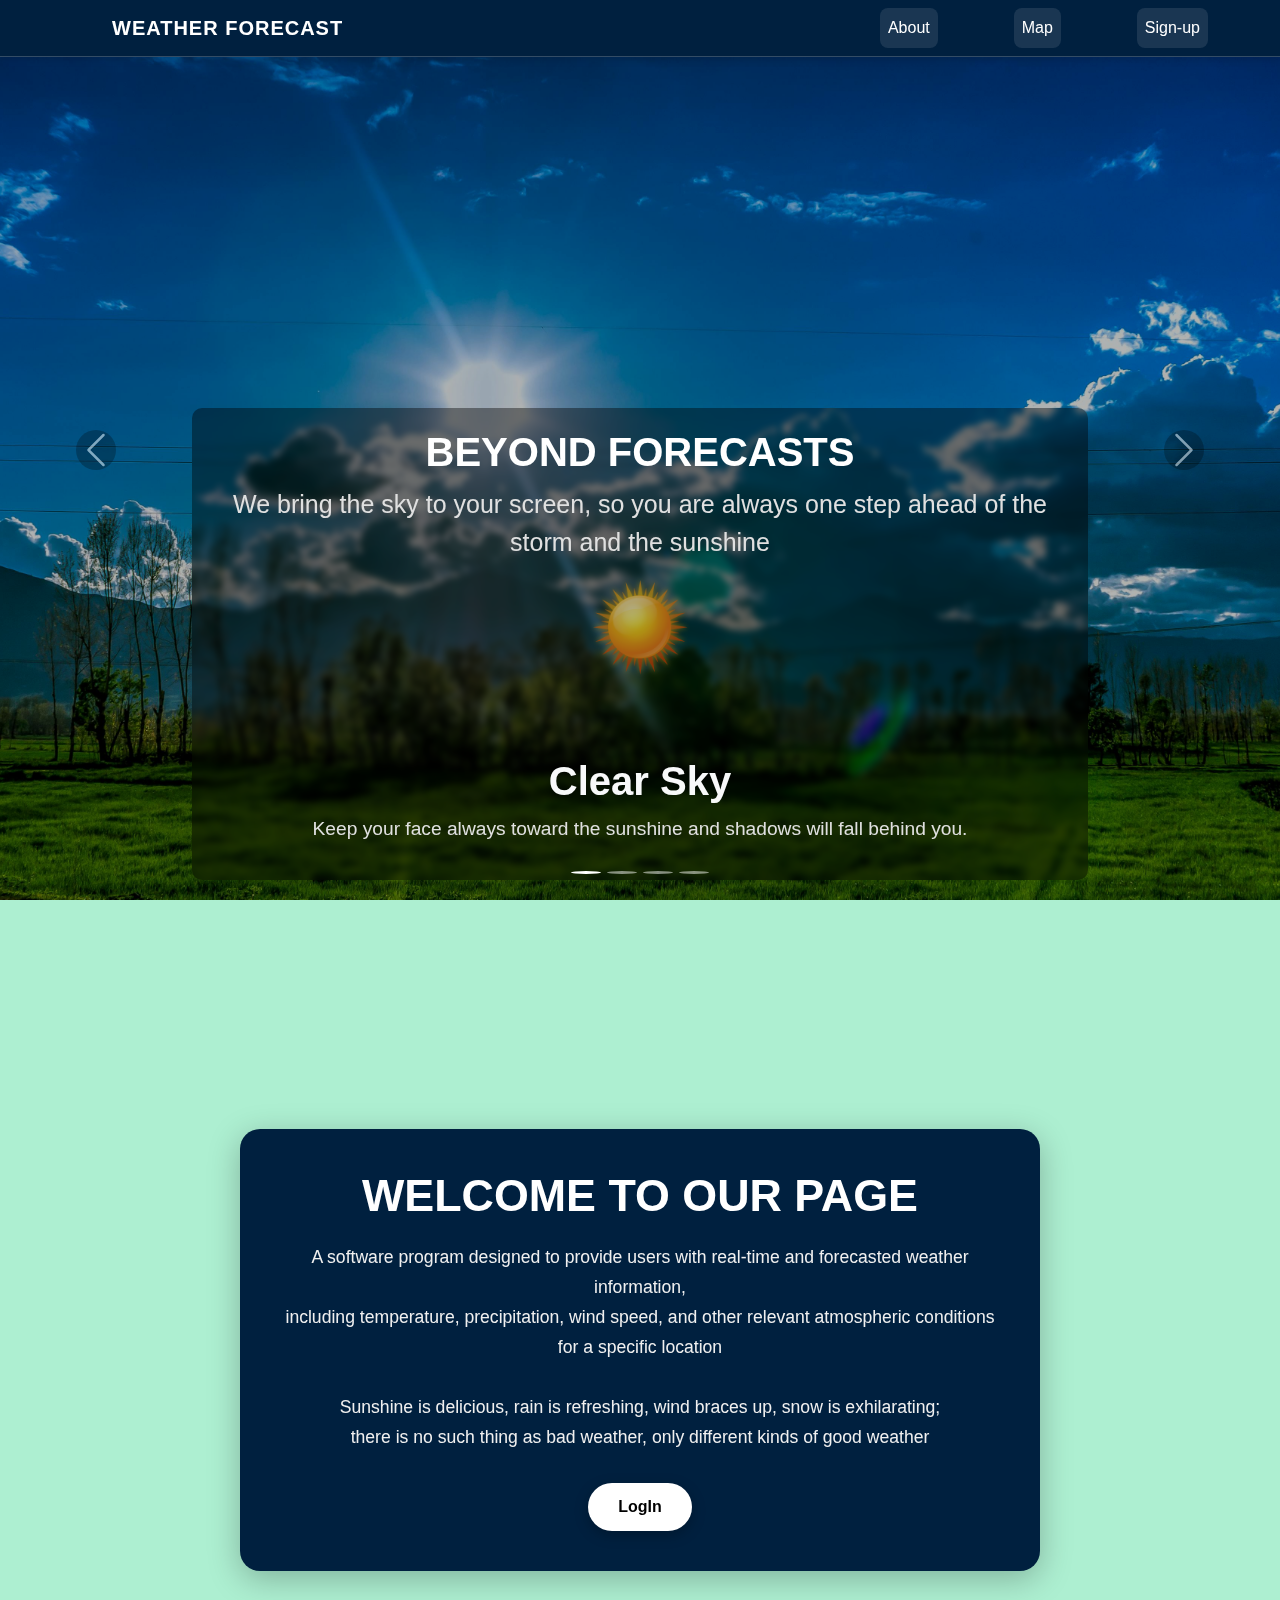
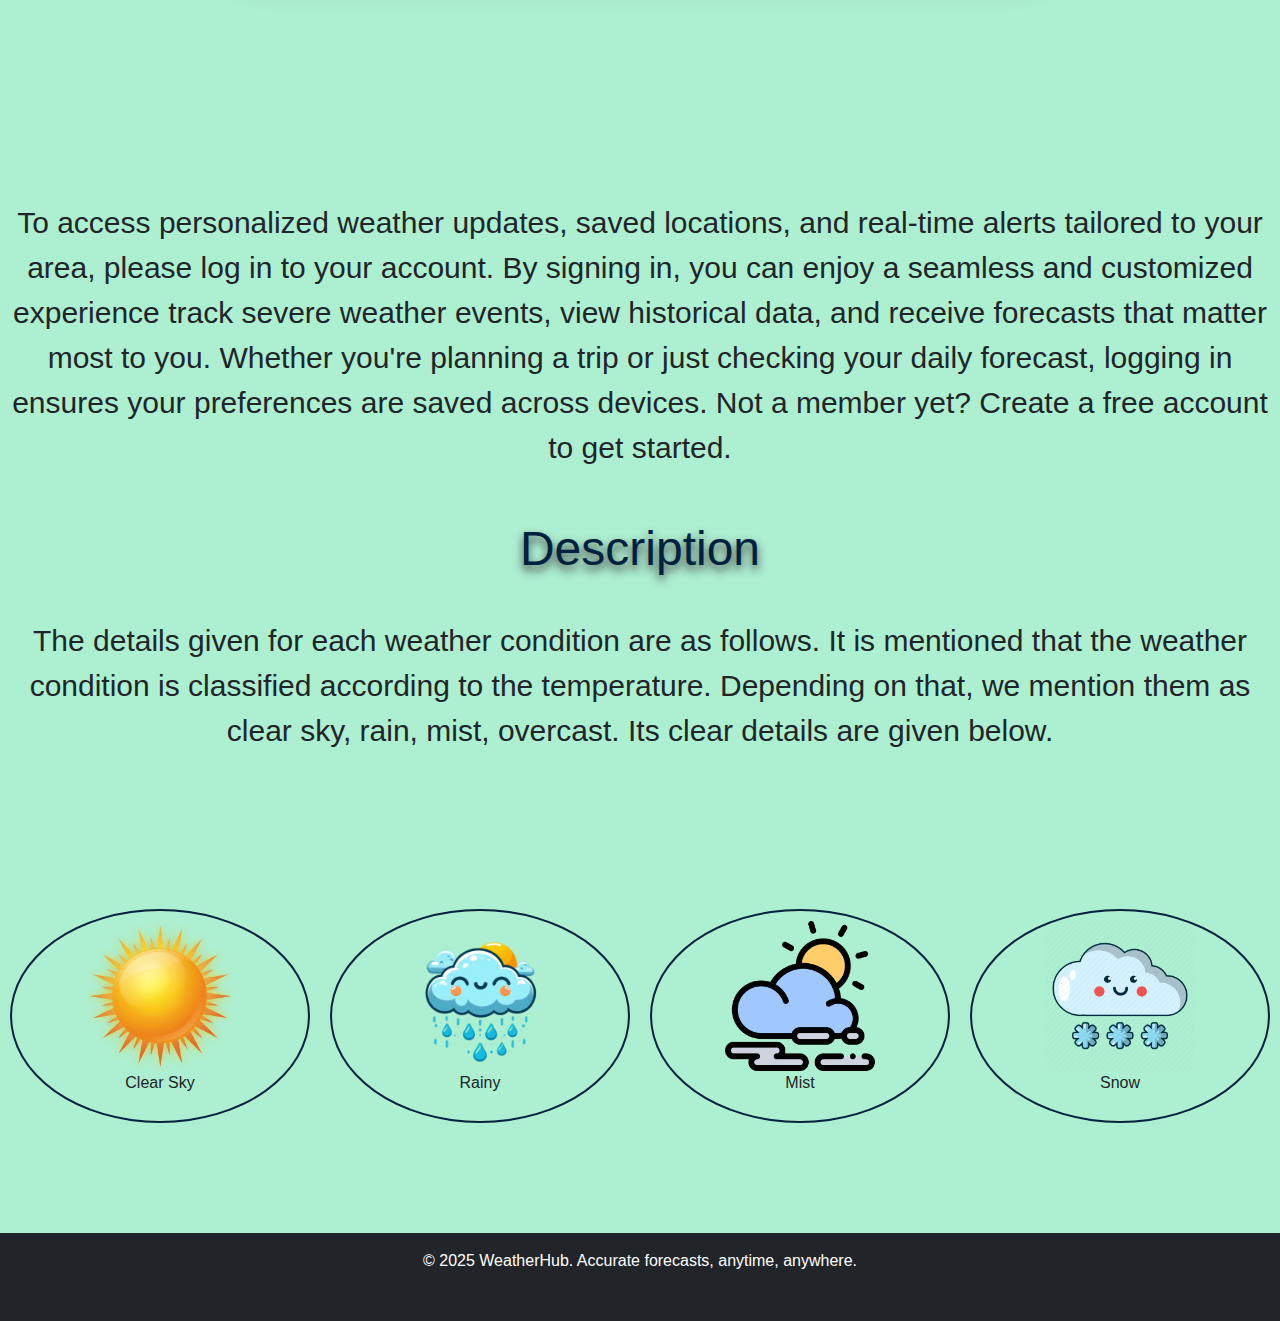
<file: index.html>
<!DOCTYPE html>
<html lang="en">
<head>
    <meta charset="UTF-8">
    <meta name="viewport" content="width=device-width, initial-scale=1.0">
    <title>Document</title>
    <link rel="stylesheet" href="empty.css">
    <link rel="stylesheet" href="https://cdn.jsdelivr.net/npm/bootstrap@5.3.5/dist/css/bootstrap.min.css">
</head>
<body>
    <nav class="navbar navbar-dark navbar-expand-lg fixed-top" style="background: #00203fff; border-bottom: 1px solid rgba(255, 255, 255, 0.2);">
        <div class="container-fluid">
            <a class="navbar-brand" href="#">
                WEATHER FORECAST
            </a>
            <button class="navbar-toggler" type="button" data-bs-toggle="collapse" data-bs-target="#navbarNav" aria-controls="navbarNav" aria-expanded="false" aria-label="Toggle navigation">
                <span class="navbar-toggler-icon"></span>
            </button>
            <div class="collapse navbar-collapse" id="navbarNav">
                <ul class="navbar-nav ms-auto">
                    <li class="nav-item"><a class="nav-link active" aria-current="page" href="websiteabout1.html">About</a></li>
                    <li class="nav-item"><a class="nav-link active" aria-current="page" href="websitemap.html">Map</a></li>
                    <li class="nav-item"><a class="nav-link active" aria-current="page" href="websitelogin.html">Sign-up</a></li> 
                </ul>
            </div>
        </div>
    </nav>


    <div id="carouselExampleCaptions" class="carousel slide">
        <div class="carousel-indicators">
          <button type="button" data-bs-target="#carouselExampleCaptions" data-bs-slide-to="0" class="active" aria-current="true" aria-label="Slide 1"></button>
          <button type="button" data-bs-target="#carouselExampleCaptions" data-bs-slide-to="1" aria-label="Slide 2"></button>
          <button type="button" data-bs-target="#carouselExampleCaptions" data-bs-slide-to="2" aria-label="Slide 3"></button>
          <button type="button" data-bs-target="#carouselExampleCaptions" data-bs-slide-to="3" aria-label="Slide 4"></button>
        </div>
        <div class="carousel-inner">
          <div class="carousel-item active">
            <img src="weather-1.jpg" class="d-block w-100" alt="...">
            <div class="carousel-caption d-none d-md-block">
              <div class="quote">
                <h4>BEYOND FORECASTS</h4>
                <p>We bring the sky to your screen, so you are always one step ahead of the storm and the sunshine</p>
              </div>
              <img src="sunny-icon-0.png" alt="" style="width: 100px; height: 100px; margin-bottom: 80px; ">
              <h5>Clear Sky</h5>
              <p>Keep your face always toward the sunshine and shadows will fall behind you.</p>
            </div>
          </div>
          <div class="carousel-item">
            <img src="weather-3.webp" class="d-block w-100" alt="...">
            <div class="carousel-caption d-none d-md-block">
              <div class="quote">
                <h4>BEYOND FORECASTS</h4>
                <p>We bring the sky to your screen, so you are always one step ahead of the storm and the sunshine</p>
              </div>
              <img src="smily-2.png" alt="" style="width: 100px; height: 100px; margin-bottom: 80px; ">
              <h5>Rainy Climate</h5>
              <p>There's something magical about raindrops falling gently on the windowpane</p>
            </div>
          </div>
          <div class="carousel-item">
            <img src="slide3-mist.jpeg" class="d-block w-100" alt="...">
            <div class="carousel-caption d-none d-md-block">
              <div class="quote">
                <h4>BEYOND FORECASTS</h4>
                <p>We bring the sky to your screen, so you are always one step ahead of the storm and the sunshine</p>
              </div>
              <img src="haze.png" alt="" style="width: 100px; height: 100px; margin-bottom: 80px; ">
              <h5>Mist</h5>
              <p>how well you see in a foggy weather determines how better you are than others.</p>
            </div>
          </div>
          <div class="carousel-item">
            <img src="slide4-snow.jpeg" class="d-block w-100" alt="...">
            <div class="carousel-caption d-none d-md-block">
              <div class="quote">
                <h4>BEYOND FORECASTS</h4>
                <p>We bring the sky to your screen, so you are always one step ahead of the storm and the sunshine</p>
              </div>
              <img src="smilysnow.webp" alt="" style="width: 100px; height: 100px; margin-bottom: 80px; ">
              <h5>Snow</h5>
              <p>Hot cocoa and a sweater, make everything better.</p>
            </div>
          </div>
        </div>
        <button class="carousel-control-prev" type="button" data-bs-target="#carouselExampleCaptions" data-bs-slide="prev">
          <span class="carousel-control-prev-icon" aria-hidden="true"></span>
          <span class="visually-hidden">Previous</span>
        </button>
        <button class="carousel-control-next" type="button" data-bs-target="#carouselExampleCaptions" data-bs-slide="next">
          <span class="carousel-control-next-icon" aria-hidden="true"></span>
          <span class="visually-hidden">Next</span>
        </button>
    </div>
    
    
    <section class="grid2">
        <div class="content-box">
            <div class="content2">
                <h1>WELCOME TO OUR PAGE</h1>
                <p>A software program designed to provide users with real-time and forecasted weather information,<br> including temperature, precipitation, wind speed, and other relevant atmospheric conditions for a specific location<br><br>Sunshine is delicious, rain is refreshing, wind braces up, snow is exhilarating;<br> there is no such thing as bad weather, only different kinds of good weather</p>
                <div class="btn2">
                    <a href="websitelogin.html">LogIn</a>
                </div>
            </div>
        </div>
    </section>


    <section class="hideshow">
      <div class="extra">
        <p>To access personalized weather updates, saved locations, and real-time alerts tailored to your area, please log in to your account. By signing in, you can enjoy a seamless and customized experience track severe weather events, view historical data, and receive forecasts that matter most to you. Whether you're planning a trip or just checking your daily forecast, logging in ensures your preferences are saved across devices. Not a member yet? Create a free account to get started.
        </p>
      </div>
        <div class="header">
            <h4>Description</h4>
            <p>The details given for each weather condition are as follows. It is mentioned that the weather condition is classified according to the temperature. Depending on that, we mention them as clear sky, rain, mist, overcast. Its clear details are given below.</p>
        </div>
        <div class="image-row">
            <div class="image-container" onclick="showContent(1)">
              <img src="sunny-icon-0.png" alt="Clear Sky">
              <p>Clear Sky</p>
            </div>
            <div class="image-container" onclick="showContent(2)">
              <img src="smily-2.png" alt="Rainy">
              <p>Rainy</p>
            </div>
            <div class="image-container" onclick="showContent(3)">
              <img src="haze.png" alt="Mist">
              <p>Mist</p>
            </div>
            <div class="image-container" onclick="showContent(4)">
              <img src="smilysnow.webp" alt="Snow">
              <p>Snow</p>
            </div>
          </div>
        
          <div id="content1" class="content"><p>There isn't a specific temperature at which the sky is considered clear. Clear skies are defined by the lack of cloud cover, not by a specific temperature. A clear sky typically has less than 30% cloud cover, or none at all, according to Architectural Lighting Design Software. While temperature can influence cloud formation, it's not the sole factor determining whether a sky is clear. <br>
            <h5>Cloud Cover:</h5><p>Clear skies are defined by the amount of cloud cover, with clear skies having minimal or no clouds.</p> 
            <h5>Temperature and Cloud Formation:</h5><p>Temperature plays a role in cloud formation, but it's not the only factor. Humidity, atmospheric pressure, and the presence of condensation nuclei also contribute to cloud development.</p>
            <h5>Clear Skies and Cooling:</h5><br><p>Clear skies can lead to radiational cooling, where heat escapes the Earth's atmosphere, potentially causing lower temperatures. However, this cooling effect is a consequence of the lack of cloud cover, not the defining characteristic of a clear sky.</p> 
         </p></div>
          <div id="content2" class="content"><p>Rain falls when the temperature is above freezing (32°F or 0°C). The specific temperature at which rain starts is not fixed, but rather depends on the altitude and other factors affecting the formation and fall of precipitation.
            <h5>Freezing Point as the Threshold:</h5><p>Water freezes at 0°C (32°F), and rain is liquid water. Therefore, if the temperature at any altitude along the path of falling precipitation is below freezing, it will not fall as rain.</p>
            <h5>Layered Atmosphere:</h5><p>The atmosphere is layered, and the temperature at different altitudes can vary significantly. If a layer of warm air above the ground is present, snow falling through it can melt and become rain before it reaches the ground.</p>
            <h5>Influence of Altitude:</h5><p>The temperature at different altitudes plays a crucial role in determining the type of precipitation. If temperatures are above freezing in the upper atmosphere but below freezing at the surface, freezing rain or sleet can occur.</p> 
         </p></div>
          <div id="content3" class="content"><p>Mist is generally considered to form when the visibility is reduced to between 1 and 2 kilometers (approximately 1,000 and 2,000 meters) due to tiny water droplets suspended in the air. This happens when the difference between air temperature and dew point is 3°F (1.7°C) or less.
            <h5>Visibility:</h5><p>Mist reduces visibility compared to clear air, but not as much as fog. Fog reduces visibility to less than 1 kilometer, while mist visibility is between 1 and 2 kilometers.</p>
            <h5>Relative Humidity:</h5><p>Mist forms when the relative humidity is high, generally greater than 70%, according to Ambient Weather.</p> 
            <h5>Temperature:</h5><p>Mist forms when the difference between air temperature and dew point is small, as noted by the National Oceanic and Atmospheric Administration (.gov). When the air temperature and dew point are close, there's a high level of moisture in the air, leading to the formation of tiny water droplets that create the mist.</p> 
          </p></div>
          <div id="content4" class="content"><p>Snow begins its journey high in the atmosphere where temperatures are extremely cold. It forms when water vapor undergoes deposition—a process where it changes directly from a gas to a solid—resulting in the creation of ice crystals. These ice crystals grow by sticking together to form snowflakes. Each snowflake is unique in shape and structure, influenced by humidity and temperature conditions within the clouds.
            <h5>Temperature Profile and Snow Survival:</h5><p>The ability of snow to reach the ground depends heavily on the vertical temperature profile of the atmosphere, If the entire air column from the cloud base to the surface remains at or below 32°F (0°C), the snowflakes will fall to the ground intact.However, if there is a warm layer (above freezing) somewhere in the middle, the snow may partially or fully melt, turning into rain, sleet, or freezing rain, depending on the exact temperature layers. </p>
            <h5>Melting and Precipitation Types</h5><p>Occurs if snowflakes melt completely in a warm layer before hitting the surface. If snow melts in a shallow warm layer and then refreezes before reaching the ground. If snow melts into rain in a warm layer and remains liquid until it hits a freezing surface, instantly forming a glaze of ice.</p>
            <h5>Factors Influencing Snowfall:</h5><p>Humidity: More moisture in the air leads to more snow production, as water vapor is essential for snowflake formation.Wind: Strong winds can transport snow, causing drifts or reducing visibility during a snowstorm (blizzard conditions).Altitude: Higher elevations are more likely to experience snow due to naturally colder temperatures.</p>
            <h5>Snow vs Other Wintry Precipitation:</h5><p>Snow is pure frozen precipitation with a crystalline structure.Sleet and freezing rain are mixtures or transformations due to temperature variations in the atmospheric column.The exact sequence of temperature layers determines the final form of precipitation at ground level.Snow typically forms in nimbostratus or cumulonimbus clouds, where strong updrafts and ample moisture are present. These clouds provide the necessary conditions for ice crystal formation and growth.</p>
          </p></div>
    </section>

    <footer class="bg-dark text-white text-center py-3">
      <div class="mercy">
        <p>&copy; 2025 WeatherHub. Accurate forecasts, anytime, anywhere.</p>
      </div>
    </footer>










    <script>
      let currentActive = null;
    
      function showContent(index) {
        for (let i = 1; i <= 4; i++) {
          const content = document.getElementById('content' + i);
    
          if (i === index) {
            if (currentActive === index) {
              // Slide up
              content.style.maxHeight = null;
              content.style.paddingTop = "0px";
              content.style.paddingBottom = "0px";
              currentActive = null;
            } else {
              // Slide down
              content.style.maxHeight = content.scrollHeight + "px";
              content.style.paddingTop = "10px";
              content.style.paddingBottom = "10px";
              currentActive = index;
            }
          } else {
            // Collapse other contents
            const otherContent = document.getElementById('content' + i);
            otherContent.style.maxHeight = null;
            otherContent.style.paddingTop = "0px";
            otherContent.style.paddingBottom = "0px";
          }
        }
      }
    
      function toggleMenu() {
        const dropdownContent = document.getElementById('dropdownContent');
        if (dropdownContent.style.display === 'block') {
          dropdownContent.style.display = 'none';
        } else {
          dropdownContent.style.display = 'block';
        }
      }
    </script>
     

    <script src="https://cdn.jsdelivr.net/npm/bootstrap@5.3.3/dist/js/bootstrap.bundle.min.js"></script>
</body>
</html>
</file>
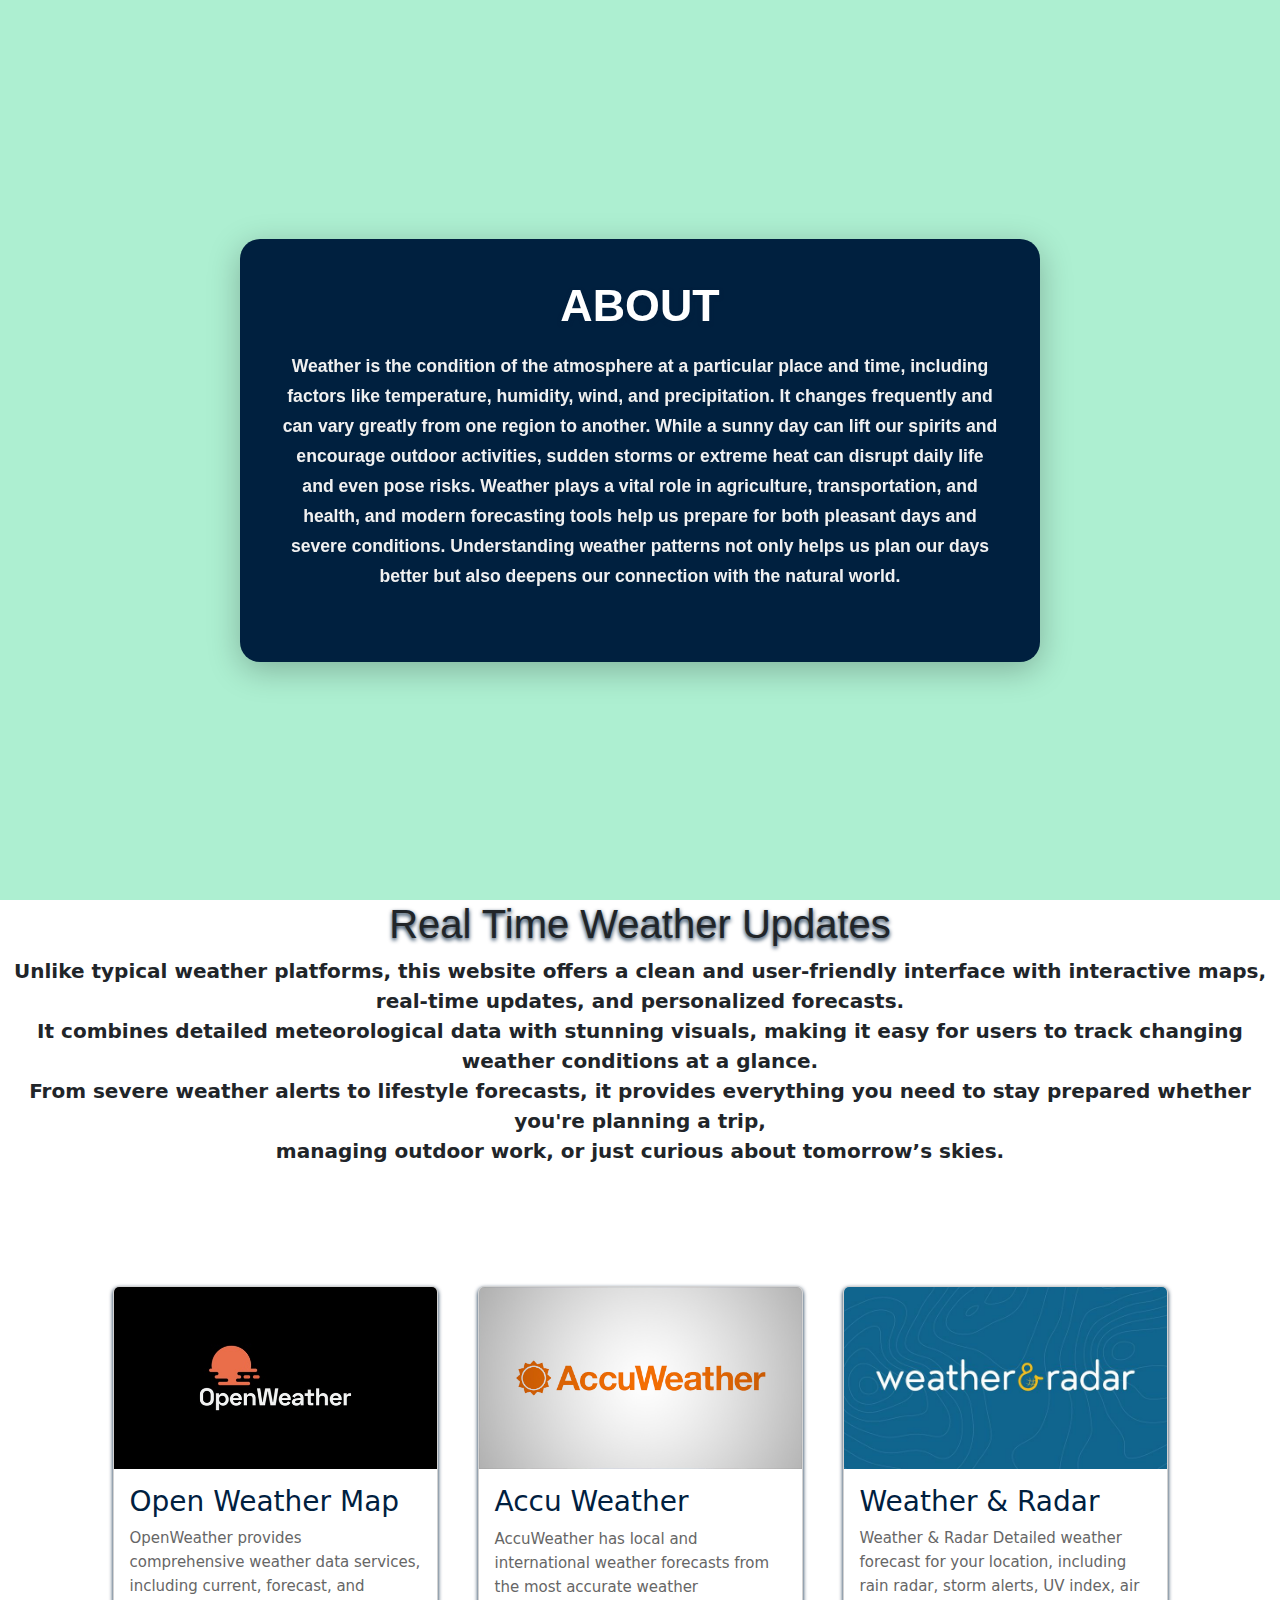
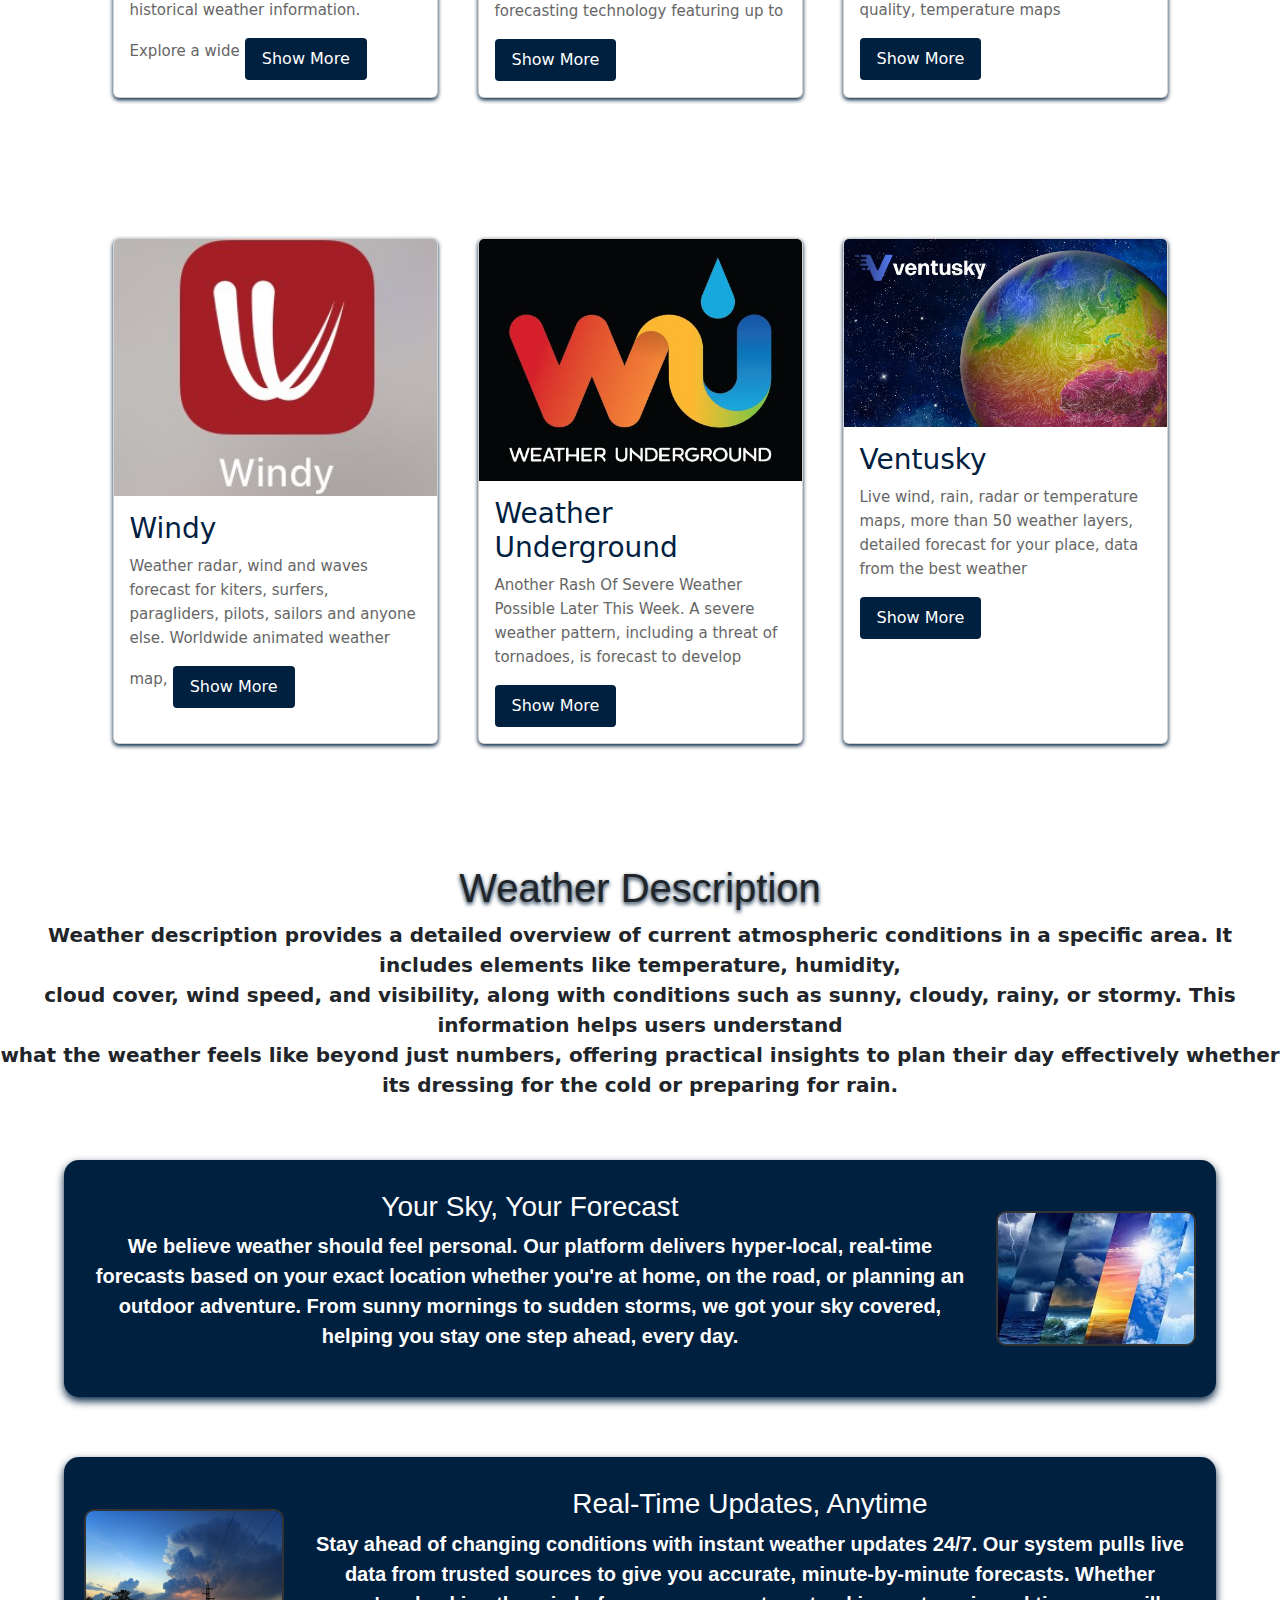
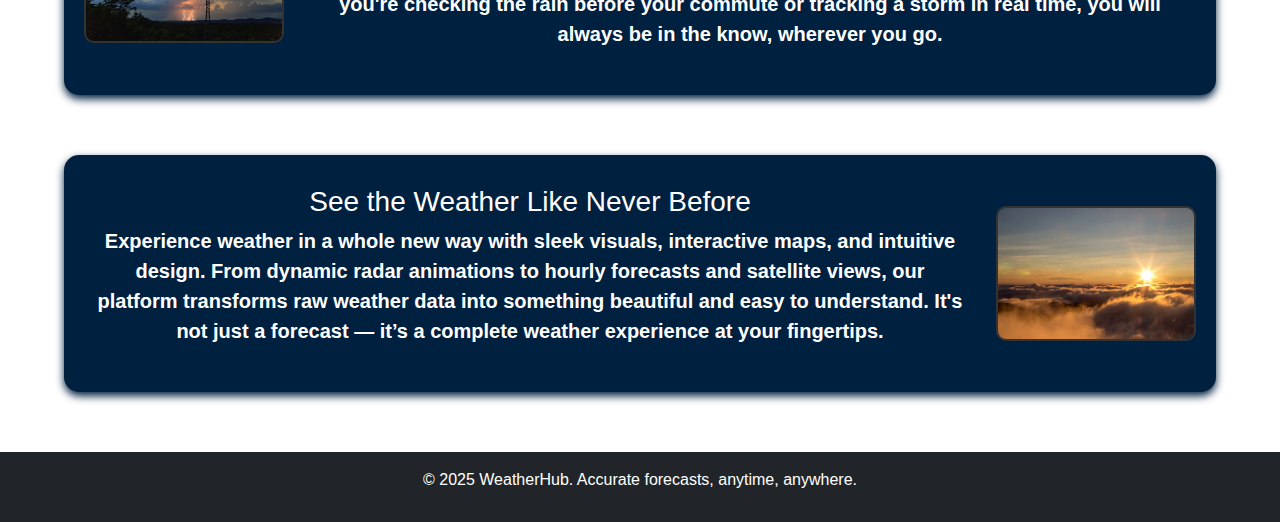
<file: websiteabout1.html>
<!DOCTYPE html>
<html lang="en">
<head>
    <meta charset="UTF-8">
    <meta name="viewport" content="width=device-width, initial-scale=1.0">
    <title>Document</title>
    <link rel="stylesheet" href="websiteabout1.css">
    <link rel="stylesheet" href="https://cdn.jsdelivr.net/npm/bootstrap@5.3.5/dist/css/bootstrap.min.css">
</head>
<body>
    <section class="grid2">
        <div class="content-box">
            <div class="content2">
                <h1>ABOUT</h1>
                <p>Weather is the condition of the atmosphere at a particular place and time, including factors like temperature, humidity, wind, and precipitation. It changes frequently and can vary greatly from one region to another. While a sunny day can lift our spirits and encourage outdoor activities, sudden storms or extreme heat can disrupt daily life and even pose risks. Weather plays a vital role in agriculture, transportation, and health, and modern forecasting tools help us prepare for both pleasant days and severe conditions. Understanding weather patterns not only helps us plan our days better but also deepens our connection with the natural world.</p>
            </div>
        </div>
    </section>


    <section>
        <h1>Real Time Weather Updates</h1>
        <p>Unlike typical weather platforms, this website offers a clean and user-friendly interface with interactive maps, real-time updates, and personalized forecasts. <br> It combines detailed meteorological data with stunning visuals, making it easy for users to track changing weather conditions at a glance. <br> From severe weather alerts to lifestyle forecasts, it provides everything you need to stay prepared whether you're planning a trip, <br> managing outdoor work, or just curious about tomorrow’s skies.</p>
        <div class="card-container">
            <div class="card">
                <img src="openweathermap.jpg" alt="">
                <div class="card-content">
                    <h3>Open Weather Map</h3>
                    <p1>OpenWeather provides comprehensive weather data services, including current, forecast, and historical weather information. Explore a wide</p1>
                    <a href="https://openweathermap.org/city/2643743" class="btn">Show More</a>
                </div>
            </div>
            <div class="card">
                <img src="accuweather-logo.jpg" alt="">
                <div class="card-content">
                    <h3>Accu Weather</h3>
                    <p1>AccuWeather has local and international weather forecasts from the most accurate weather forecasting technology featuring up to</p1>
                    <a href="https://www.accuweather.com/en/in/india-weather" class="btn">Show More</a>
                </div>
            </div>
            <div class="card">
                <img src="weather&radar.jpg" alt="">
                <div class="card-content">
                    <h3>Weather & Radar</h3>
                    <p1>Weather & Radar Detailed weather forecast for your location, including rain radar, storm alerts, UV index, air quality, temperature maps</p1>
                    <a href="https://www.weatherandradar.in/" class="btn">Show More</a>
                </div>
            </div>
        </div>
    </section>

    <section>
        <div class="card-container">
            <div class="card">
                <img src="Windy-2.jpg" alt="">
                <div class="card-content">
                    <h3>Windy</h3>
                    <p1>Weather radar, wind and waves forecast for kiters, surfers, paragliders, pilots, sailors and anyone else. Worldwide animated weather map,</p1>
                    <a href="https://www.windy.com/" class="btn">Show More</a>
                </div>
            </div>
            <div class="card">
                <img src="Weather-Underground-Logo.jpg" alt="">
                <div class="card-content">
                    <h3>Weather Underground</h3>
                    <p1>Another Rash Of Severe Weather Possible Later This Week. A severe weather pattern, including a threat of tornadoes, is forecast to develop</p1>
                    <a href="https://www.wunderground.com/" class="btn">Show More</a>
                </div>
            </div>
            <div class="card">
                <img src="ventusky-share.jpg" alt="">
                <div class="card-content">
                    <h3>Ventusky</h3>
                    <p1>Live wind, rain, radar or temperature maps, more than 50 weather layers, detailed forecast for your place, data from the best weather</p1>
                    <a href="https://www.ventusky.com/" class="btn">Show More</a>
                </div>
            </div>
        </div>
    </section>

    <section class="grace">
        <h1>Weather Description</h1>
        <p>Weather description provides a detailed overview of current atmospheric conditions in a specific area. It includes elements like temperature, humidity, <br> cloud cover, wind speed, and visibility, along with conditions such as sunny, cloudy, rainy, or stormy. This information helps users understand <br> what the weather feels like beyond just numbers, offering practical insights to plan their day effectively whether its dressing for the cold or preparing for rain.</p>
        <div class="parts">
            <div class="text">
              <h3>Your Sky, Your Forecast</h3>
              <p>
                We believe weather should feel personal. Our platform delivers hyper-local, real-time forecasts based on your exact location whether you're at home, on the road, or planning an outdoor adventure. From sunny mornings to sudden storms, we got your sky covered, helping you stay one step ahead, every day.
              </p>
            </div>
            <div class="image">
              <img src="yoursky.jpg" alt="Rabbit">
            </div>
        </div>
        <div class="parttss">
            <div class="image-1">
                <img src="part-1.jpg" alt="">
            </div>
            <div class="text-1">
                <h3>Real-Time Updates, Anytime</h3>
                <p>Stay ahead of changing conditions with instant weather updates 24/7. Our system pulls live data from trusted sources to give you accurate, minute-by-minute forecasts. Whether you're checking the rain before your commute or tracking a storm in real time, you will always be in the know, wherever you go.</p>
            </div>
        </div>
        <div class="parts">
            <div class="text">
              <h3>See the Weather Like Never Before</h3>
              <p>
                Experience weather in a whole new way with sleek visuals, interactive maps, and intuitive design. From dynamic radar animations to hourly forecasts and satellite views, our platform transforms raw weather data into something beautiful and easy to understand. It's not just a forecast — it’s a complete weather experience at your fingertips.
              </p>
            </div>
            <div class="image">
              <img src="part-2.webp" alt="Rabbit">
            </div>
        </div>

        <footer class="bg-dark text-white text-center py-3">
            <div class="mercy">
              <p>&copy; 2025 WeatherHub. Accurate forecasts, anytime, anywhere.</p>
            </div>
        </footer>
            
    </section>

</body>
</html>
</file>
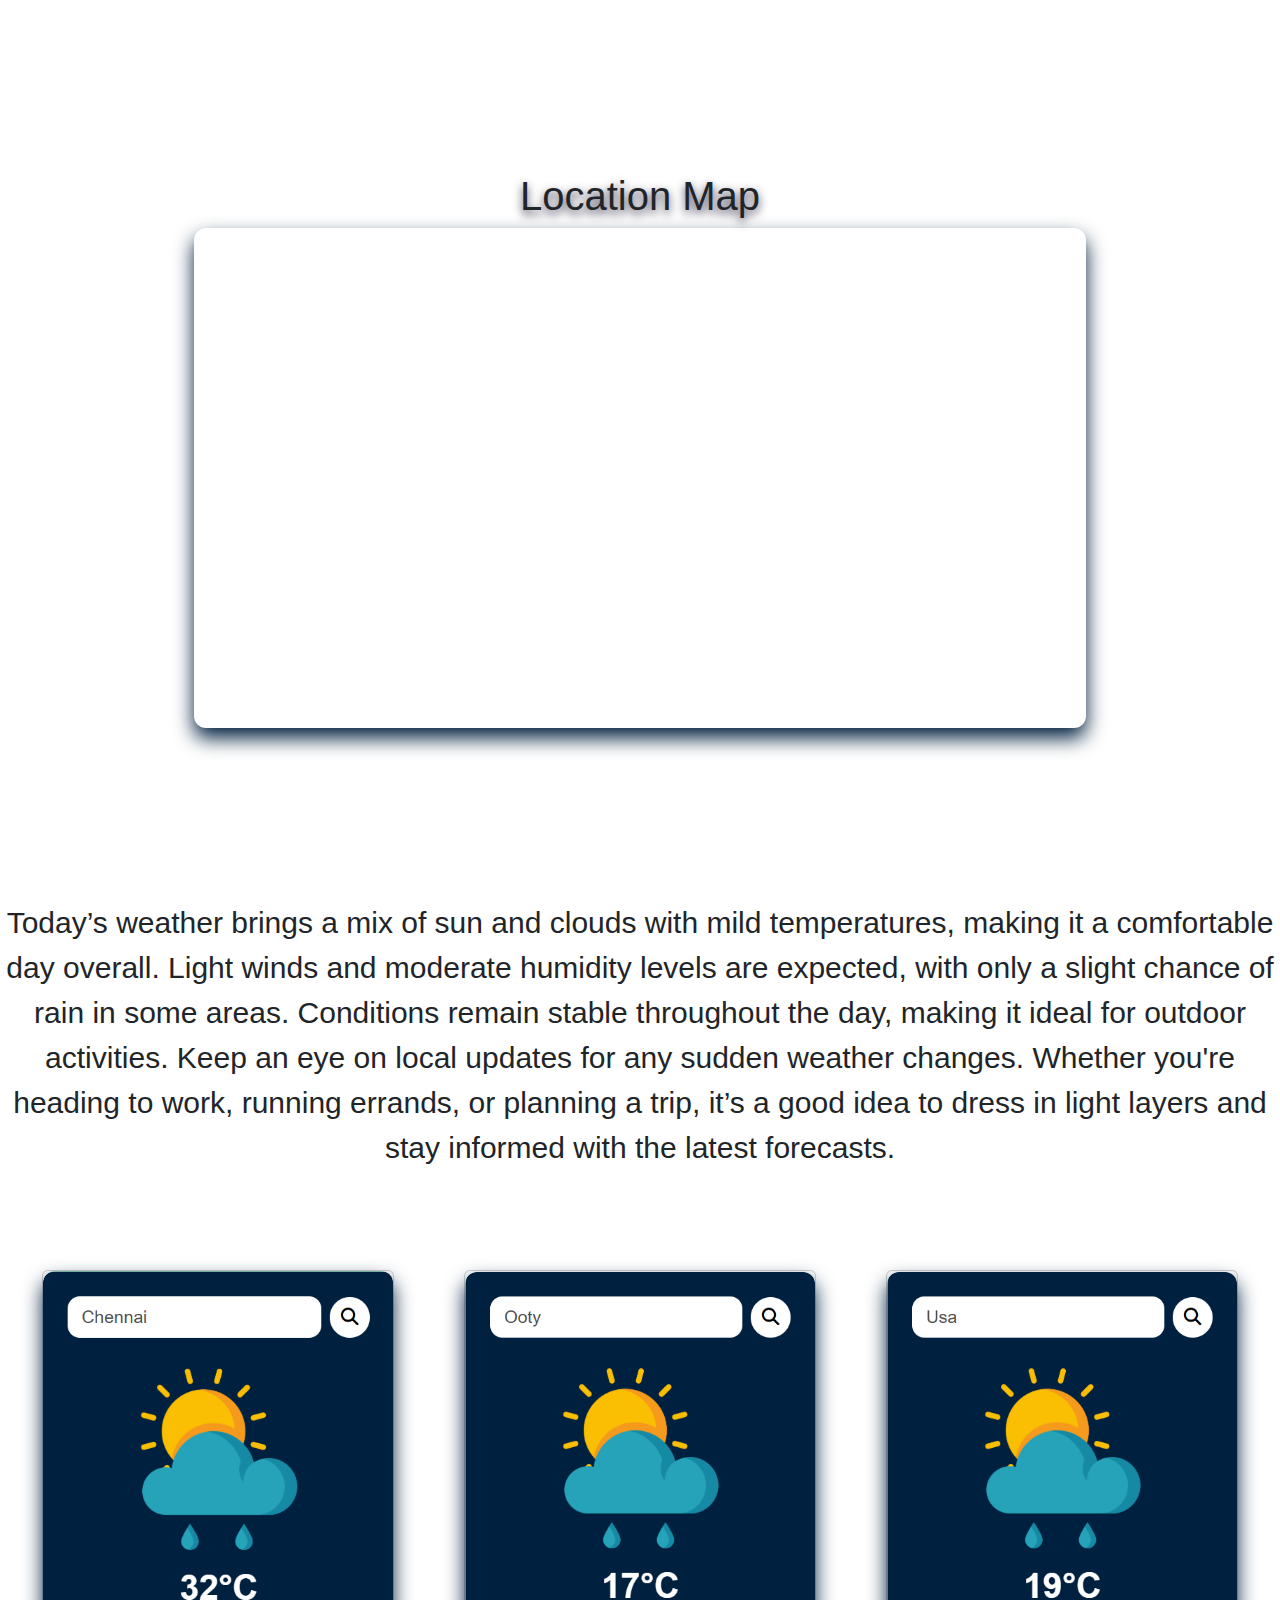
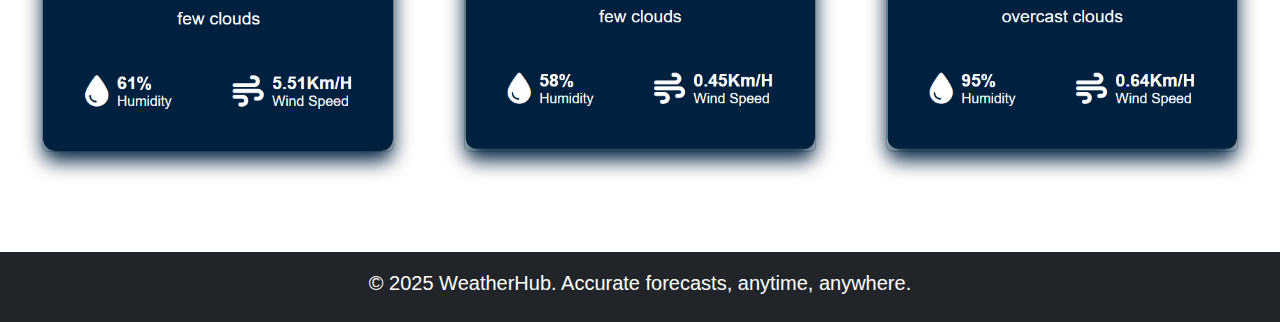
<file: websitemap.html>
<!DOCTYPE html>
<html lang="en">
<head>
    <meta charset="UTF-8">
    <meta name="viewport" content="width=device-width, initial-scale=1.0">
    <title>Map</title>
    <link rel="stylesheet" href="websitemap.css">
    <link rel="stylesheet" href="https://cdn.jsdelivr.net/npm/bootstrap@5.3.5/dist/css/bootstrap.min.css">
</head>
<body>
    <div class="container">
        <h1>Location Map</h1>
        <iframe src="https://www.google.com/maps/embed?pb=!1m18!1m12!1m3!1d125322.50873824842!2d76.967235!3d11.013968899999998!2m3!1f0!2f0!3f0!3m2!1i1024!2i768!4f13.1!3m3!1m2!1s0x3ba859af2f971cb5%3A0x2fc1c81e183ed282!2sCoimbatore%2C%20Tamil%20Nadu!5e0!3m2!1sen!2sin!4v1744539650413!5m2!1sen!2sin" width="600" height="450" style="border:0;" allowfullscreen="" loading="lazy" referrerpolicy="no-referrer-when-downgrade"></iframe>
    </div>



    <section>
        <p>Today’s weather brings a mix of sun and clouds with mild temperatures, making it a comfortable day overall. Light winds and moderate humidity levels are expected, with only a slight chance of rain in some areas. Conditions remain stable throughout the day, making it ideal for outdoor activities. Keep an eye on local updates for any sudden weather changes. Whether you're heading to work, running errands, or planning a trip, it’s a good idea to dress in light layers and stay informed with the latest forecasts.
        </p>
        <div class="card-container">
            <div class="card">
                <img src="out1.png" alt="">
            </div>
            <div class="card">
                <img src="out2.png" alt="">
            </div>
            <div class="card">
                <img src="out3.png" alt="">
            </div>
        </div>
    </section>


    <footer class="bg-dark text-white text-center py-3">
        <div class="mercy">
          <p>&copy; 2025 WeatherHub. Accurate forecasts, anytime, anywhere.</p>
        </div>
    </footer>
</body>
</html>
</file>
<file: empty.css>
*{
    margin: 0;
    padding: 0;
    font-family: sans-serif;
    box-sizing: border-box;
}

body{
    background-color: #adefd1ff;
    width: 100%;
    height: 200vh;
    font-family: sans-serif;
}

#carouselExampleCaptions {
    max-width: 100%;
    height: 100vh;
    overflow: hidden;
    position: relative;
  }
  
  /* Image style for better appearance */
  .carousel-inner img {
    object-fit: cover;
    height: 100vh;
    filter: brightness(70%);
    transition: transform 0.6s ease;
  }
  
  /* On hover zoom effect */
  .carousel-item:hover img {
    transform: scale(1.02);
  }
  
  /* Caption styling */
  .carousel-caption {
    background: rgba(0, 0, 0, 0.4); /* Semi-transparent background */
    border-radius: 10px;
    padding: 20px;
    backdrop-filter: blur(3px);
    color: #fff;
    margin-top: 400px;
    bottom: 50%;
    left: 10%;
    right: 10%;
  }
  
  .carousel-caption h5 {
    font-size: 2.5rem;
    font-weight: 700;
    color: #f8f9fa;
  }
  
  .carousel-caption p {
    font-size: 1.2rem;
    color: #e0e0e0;
    margin-top: 10px;
  }
  
  /* Carousel indicators */
  .carousel-indicators button {
    background-color: #fff;
    width: 12px;
    height: 12px;
    border-radius: 50%;
    opacity: 0.6;
    transition: opacity 0.3s ease;
  }
  
  .carousel-indicators .active {
    opacity: 1;
    background-color: #0d6efd;
  }
  
  /* Controls (prev/next buttons) */
  .carousel-control-prev-icon,
  .carousel-control-next-icon {
    background-color: rgba(0, 0, 0, 0.5);
    padding: 20px;
    border-radius: 50%;
    transition: background-color 0.3s;
  }
  
  .carousel-control-prev-icon:hover,
  .carousel-control-next-icon:hover {
    background-color: rgba(0, 0, 0, 0.8);
  }


  /* NAVBAR */

  .navbar {
    padding: 1rem 2rem;
    box-shadow: 0 4px 6px rgba(0, 0, 0, 0.1);
    transition: background 0.3s ease-in-out;
}

/* Brand styling */
.navbar-brand {
    font-size: 1.5rem;
    font-weight: bold;
    color: #ffffff;
    letter-spacing: 1px;
    margin-left: 100px;
}

/* Navbar links */
.navbar-nav .nav-link {
    color: #ffffff;
    margin-left: 1rem;
    font-size: 1rem;
    font-weight: 500;
    transition: color 0.3s, background-color 0.3s;
    margin-right: 60px;
}

.nav-link:hover {
  color: #adefd1ff !important;  /* change color */
  background-color: rgba(255, 255, 255, 0.1); /* subtle background */
  border-radius: 5px; /* optional */
  border: 2px solid #adefd1ff;
  transform: scale(1.05); /* slightly grow the link */
}

/* Active & hover states */
.navbar-nav .nav-link:hover,
.navbar-nav .nav-link.active {
    color: #ffeb3b;
    background-color: rgba(255, 255, 255, 0.1);
    border-radius: 8px;
    padding: 0.5rem 1rem;
}

/* Toggler icon */
.navbar-toggler {
    border: none;
}

.navbar-toggler-icon {
    filter: brightness(0) invert(1); /* Make toggler icon white */
}

/* Collapse transition (optional) */
.navbar-collapse {
    transition: all 0.3s ease;
}


/* SECOND PART */

.grid2 {
    display: flex;
    justify-content: center;
    align-items: center;
    padding: 80px 20px;
    min-height: 100vh;
    background-color: #adefd1ff;
    font-family: 'Segoe UI', Tahoma, Geneva, Verdana, sans-serif;
}
  
  /* Main content box */
  .content-box {
    background: #00203fff; /* glassy effect */
    backdrop-filter: blur(10px);
    border-radius: 20px;
    box-shadow: 0 8px 32px rgba(0, 0, 0, 0.25);
    padding: 40px;
    max-width: 800px;
    width: 100%;
    text-align: center;
    color: white;
  }
  
  /* Headline text */
  .content2 h1 {
    font-size: 2.8rem;
    font-weight: bold;
    margin-bottom: 20px;
    color: #ffffff;
    animation: fadeInUp 1s ease-out;
  }
  
  /* Paragraph styling */
  .content2 p {
    font-size: 1.1rem;
    line-height: 1.7;
    margin-bottom: 30px;
    color: #f0f0f0;
    animation: fadeInUp 1.3s ease-out;
  }
  
  /* Button container */
  .btn2 a {
    display: inline-block;
    background-color: #ffffff;
    color: black;
    text-decoration: none;
    padding: 12px 30px;
    border-radius: 50px;
    font-weight: bold;
    transition: all 0.3s ease;
    box-shadow: 0 4px 14px rgba(0, 0, 0, 0.25);
    animation: fadeInUp 1.6s ease-out;
  }
  
  .btn2 a:hover {
    background-color: #adefd1ff;
    color: #00203fff;
    transform: scale(1.05);
  }


  /* SECOND PART */

.hideshow{
    background-color: #adefd1ff;
    height: fit-content;
}

.header h4{
    color: #00203fff;
    text-align: center;
    margin-top: 200px;
    font-size: xxx-large;
    text-shadow: 0px 5px 10px rgb(55, 54, 54);
    margin-top: 50px;
}

.header p{
    text-align: center;
    font-size: 30px;
    margin-top: 40px;
}

.image-row {
    margin-top: -60px;
    display: flex;
    justify-content: space-between;
    flex-wrap: wrap;
    margin-bottom: 100px;
  }

  .image-container {
    flex: 1 1 22%;
    margin: 10px;
    text-align: center;
    cursor: pointer;
    border: 2px solid #00203fff;
    border-radius: 500%;
    padding: 10px;
    transition: transform 0.2s ease;
    margin-top: 200px;
  }

  .image-container img {
    width: 100%;
    max-width: 150px;
    height: auto;
    border-radius: 8px;
  }

  .image-container:hover {
    transform: scale(1.05);
    border-color: #00203fff;
    box-shadow: 0px 5px 5px #00203fff;
  }

  /*.content {
    display: none;
    margin-top: 20px;
    padding: 15px;
    border: 1px solid #00203fff;
    box-shadow: 2px 2px 2px 2px #00203fff;
    border-radius: 8px;
    margin-top: 150px;
  } */

  .content {
    max-height: 0;
    overflow: hidden;
    transition: max-height 0.4s ease, padding 0.4s ease;
    padding: 0 15px;
  }
  

  .content h5{
    font-size: 20px;
    color: #00203fff;
    font-size: 30px;
  }

  .content p{
    font-size: 20px;
  }

  .content.active {
    display: block;
  }

  /* FOOTER */

  .mercy p{
    color: white;
    height: 40px;
  }

  .extra p{
    text-align: center;
    font-size: 30px;
  }

  .quote h4{
    font-size: 40px;
    font-weight: 600;
  }

  .quote p{
    font-size: 25px;
  }
</file>
<file: websiteabout1.css>
*{
    margin: 0;
    padding: 0;
    box-sizing: border-box;
}

body{
    background-color: #adefd1ff;
    width: 100%;
    height: 500px;
    font-family: sans-serif;
}

.back a{
    background-color: #343148ff;
    font-size: 18px;
    margin-left: 20px;
    padding: 7px 18px;
    border-radius: 12px;
    color: white;
    text-decoration: none;
}

.box{
    background-color: #343148ff;
    display: flex;
    align-content: center;
    justify-content: center;
    margin-top: 100px;
    margin-left: 250px;
    border-radius: 12px;
    width: 1000px;
    height: 500px;
}

.grid2 {
    display: flex;
    justify-content: center;
    align-items: center;
    padding: 80px 20px;
    min-height: 100vh;
    background-color: #adefd1ff;
    font-family: 'Segoe UI', Tahoma, Geneva, Verdana, sans-serif;
}
  
  /* Main content box */
  .content-box {
    background: #00203fff; /* glassy effect */
    backdrop-filter: blur(10px);
    border-radius: 20px;
    box-shadow: 0 8px 32px rgba(0, 0, 0, 0.25);
    padding: 40px;
    max-width: 800px;
    width: 100%;
    text-align: center;
    color: white;
  }
  
  /* Headline text */
  .content2 h1 {
    font-size: 2.8rem;
    font-weight: bold;
    margin-bottom: 20px;
    color: #ffffff;
    animation: fadeInUp 1s ease-out;
  }
  
  /* Paragraph styling */
  .content2 p {
    font-size: 1.1rem;
    line-height: 1.7;
    margin-bottom: 30px;
    color: #f0f0f0;
    animation: fadeInUp 1.3s ease-out;
  }

  /* PART-2 */

  h1{
    text-align: center;
    font-family: sans-serif;
    font-size: 40px;
    color: #00203fff;
    text-shadow: 0 2px 4px #00203fff;
  }

  p{
    margin-top: 50px;
    text-align: center;
    font-size: 20px;
    font-weight: bold;
  }

  /* CARD */

  .card-container{
    display: flex;
    justify-content: center;
    flex-wrap: wrap;
    margin-top: 100px;
  }

  .card{
    width: 325px;
    background-color: #f0f0f0;
    border-radius: 8px;
    overflow: hidden;
    box-shadow: 0px 2px 4px #00203fff;
    margin: 20px;
    transition: transform 0.3s ease, box-shadow 0.3s ease;
  }

  .card:hover {
    transform: translateY(-10px);
    box-shadow: 0 10px 20px rgba(0, 0, 0, 0.2);
  }

  .card img{
    width: 100%;
    height: auto;
  }

  .card-content{
    padding: 16px;
  }

  .card-content h3{
    font-size: 28px;
    color: #00203fff;
    margin-bottom: 8px;
  }

  .card-content p1{
    color: #666;
    font-size: 15px;
    line-height: 1.3;
  }

  .card-content .btn{
    display: inline-block;
    padding: 8px 16px;
    background-color: #00203fff;
    text-decoration: none;
    border-radius: 4px;
    margin-top: 16px;
    color: white;
  }

  .card-content .btn:hover{
    border: 2px solid #00203fff;
    color: #00203fff;
    background: transparent;
  }



  .grace h1 {
  margin-top: 100px;
  text-shadow: 0px 2px 4px #00203fff;
}

/* Common Flexbox Styles */
.parts,
.parttss {
  display: flex;
  flex-wrap: wrap;
  align-items: center;
  justify-content: space-between;
  background-color: #00203fff;
  padding: 20px;
  border-radius: 15px;
  width: 90%;
  max-width: 1300px;
  margin: 60px auto;
  box-shadow: 0 4px 8px #00203fff;
  gap: 20px;
}

/* Text Styling */
.text,
.text-1 {
  text-align: center;
  flex: 1;
  padding: 10px;
  font-family: 'Arial', sans-serif;
  color: white;
}

/* Image Styling */
.image img,
.image-1 img {
  width: 200px;
  height: auto;
  border-radius: 10px;
  border: 2px solid #333;
  transition: width 0.3s ease;
}

.image img:hover,
.image-1 img:hover {
  width: 250px;
}

/* Responsive Behavior */
@media (max-width: 768px) {
  .parts,
  .parttss {
    flex-direction: column;
    height: auto;
    padding: 20px;
  }

  .image img,
  .image-1 img {
    width: 100%;
    max-width: 300px;
  }

  .image,
  .image-1 {
    display: flex;
    justify-content: center;
    align-items: center;
    margin-top: 20px;
  }

  .text,
  .text-1 {
    padding: 0;
    text-align: center;
  }
}

@media (max-width: 480px) {
  .image img,
  .image-1 img {
    max-width: 100%;
    width: 100%;
  }

  .text h3,
  .text-1 h3 {
    font-size: 1.2rem;
  }

  .text p,
  .text-1 p {
    font-size: 0.9rem;
  }
}


  footer{
    background-color: #333;
    height: 70px;
    color: white;
    font-family: sans-serif;
    font-weight: 100;
  }

  .mercy p{
    font-weight: 100;
    font-size: 16px;
  }
</file>
<file: websitemap.css>
*{
    margin: 0;
    padding: 0;
    box-sizing: border-box;
    font-family: sans-serif;
}

body{
    background-color: #adefd1ff;
}

.container{
    width: 100%;
    height: 100vh;
    display: flex;
    align-items: center;
    justify-content: center;
    flex-direction: column;
}

h1{
    color: #00203fff;
    margin-bottom: 60px;
    text-shadow: 0 4px 10px #343148ff;
}

iframe{
    width: 80%;
    height: 500px;
    border-radius: 12px;
    box-shadow: 0 10px 20px #00203fff;
}


.card-container{
    display: flex;
    justify-content: center;
    flex-wrap: wrap;
    margin-top: 100px;
    gap: 70px;
  }

  .card{
    justify-content: space-around;
    transition: transform 0.3s ease;
  }

  .card:hover{
    transform: scale(1.05);
  }

  .card img{
    width: 350px;
    border-radius: 12px;
    gap: 20px;
    box-shadow: 0 10px 20px #00203fff;
  }

  p{
    text-align: center;
    font-size: 30px;
    margin-top: 100px;
  }

  footer{
    background-color: rgb(67, 67, 67);
    height: 70px;
    color: white;
    margin-top: 100px;
  }

  .mercy p{
    font-size: 20px;
    font-weight: 100;
  }
</file>
